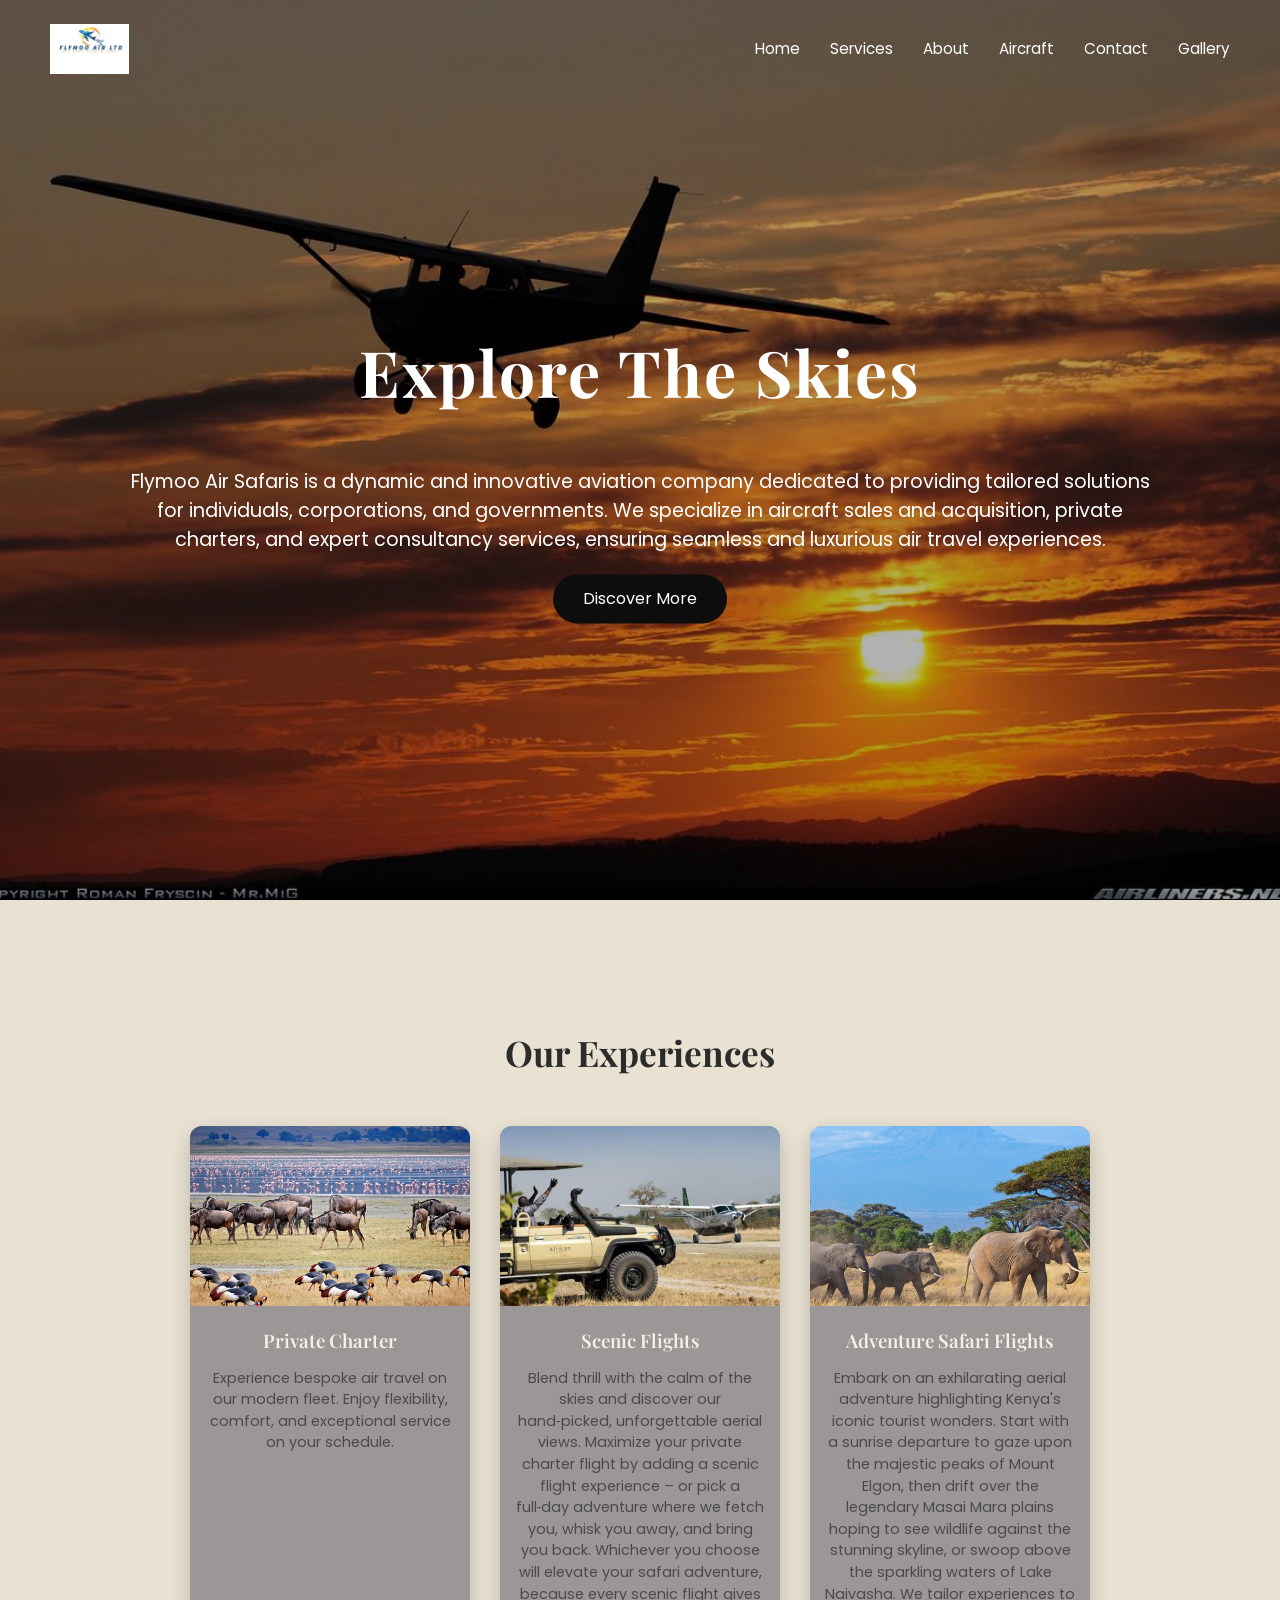
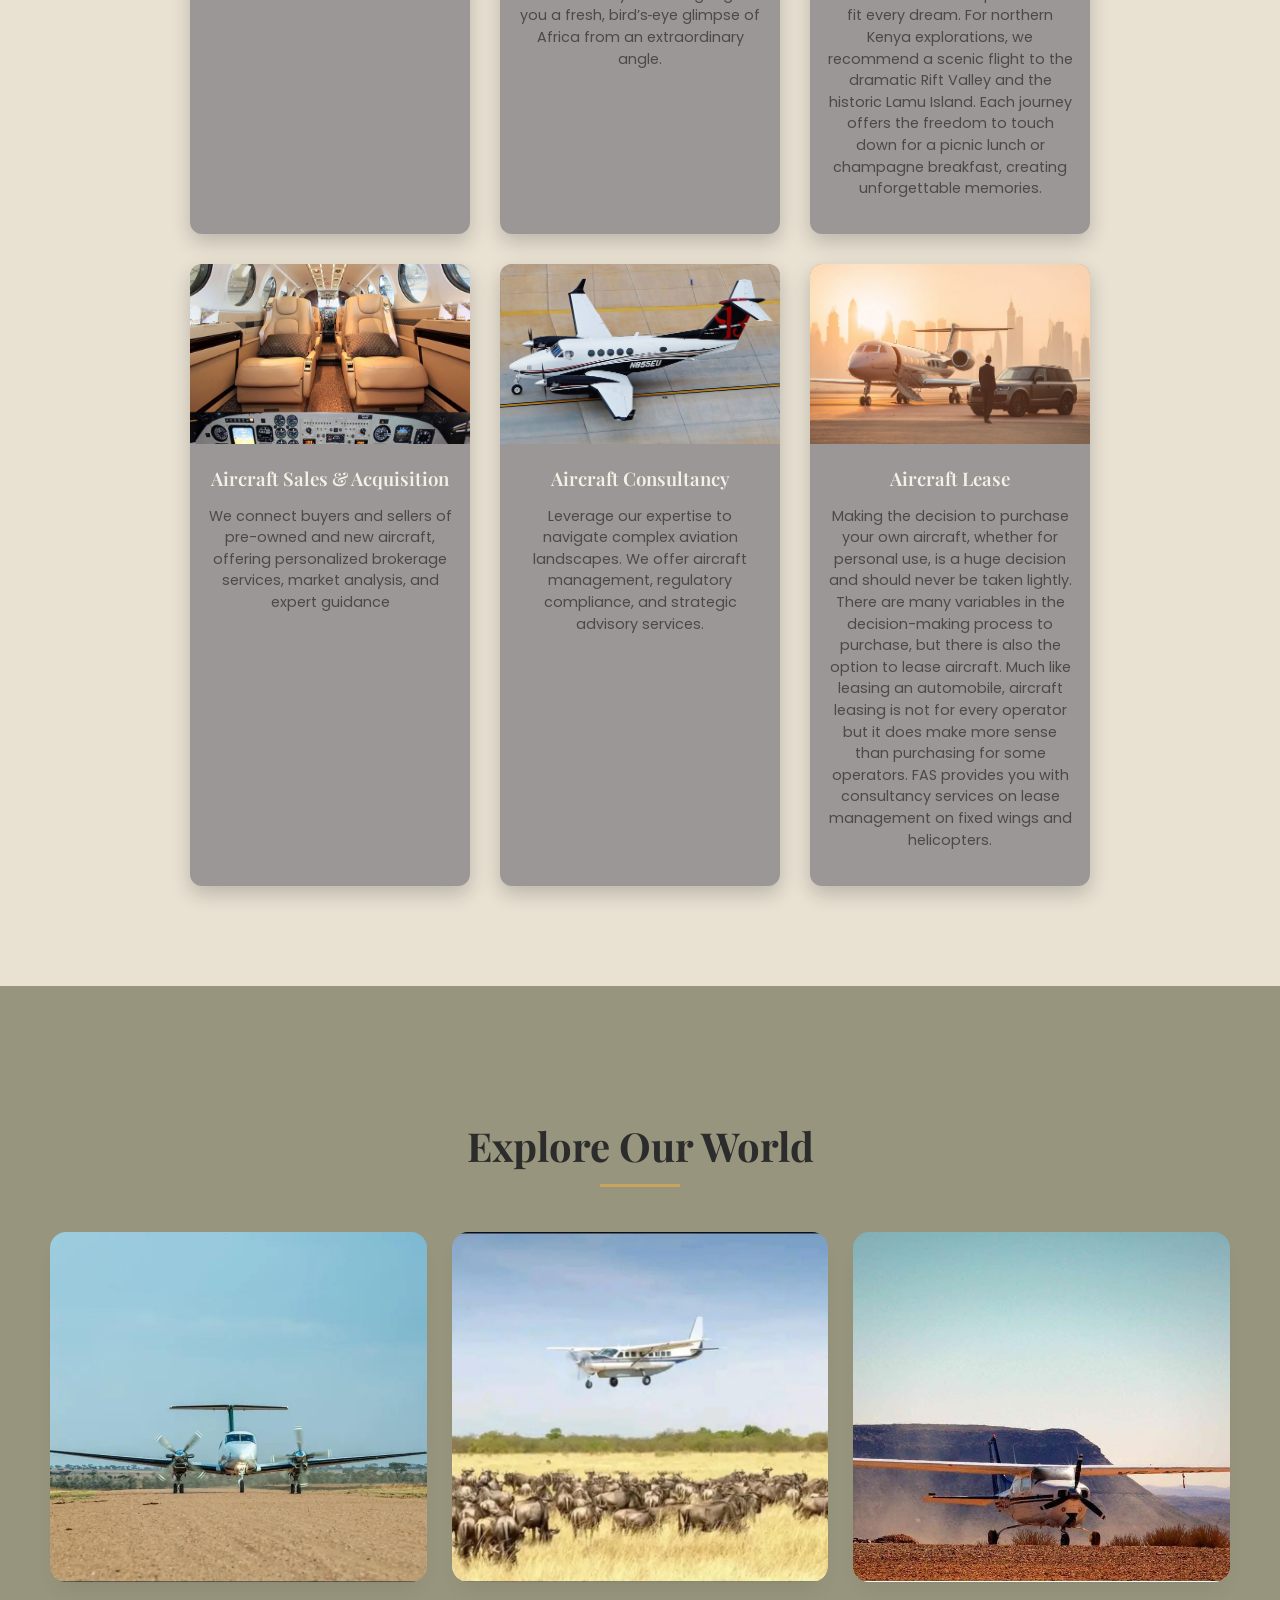
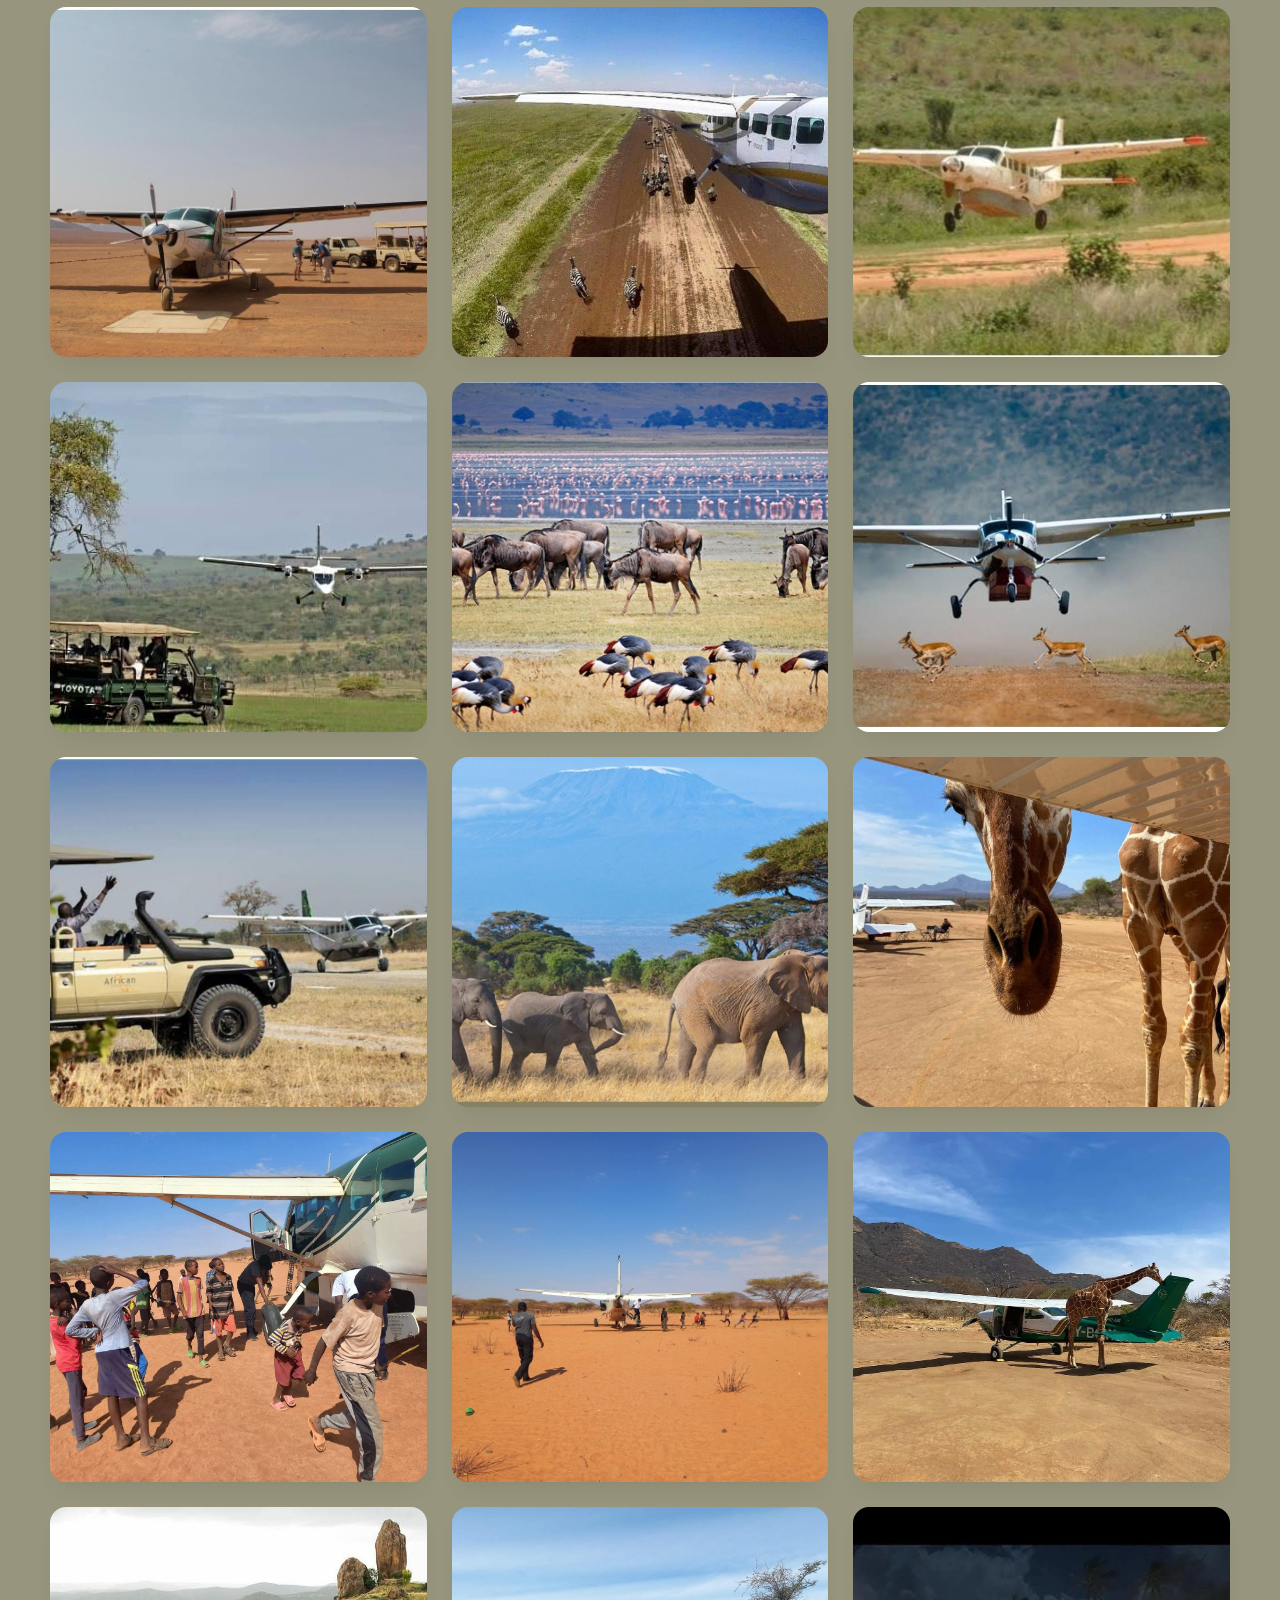
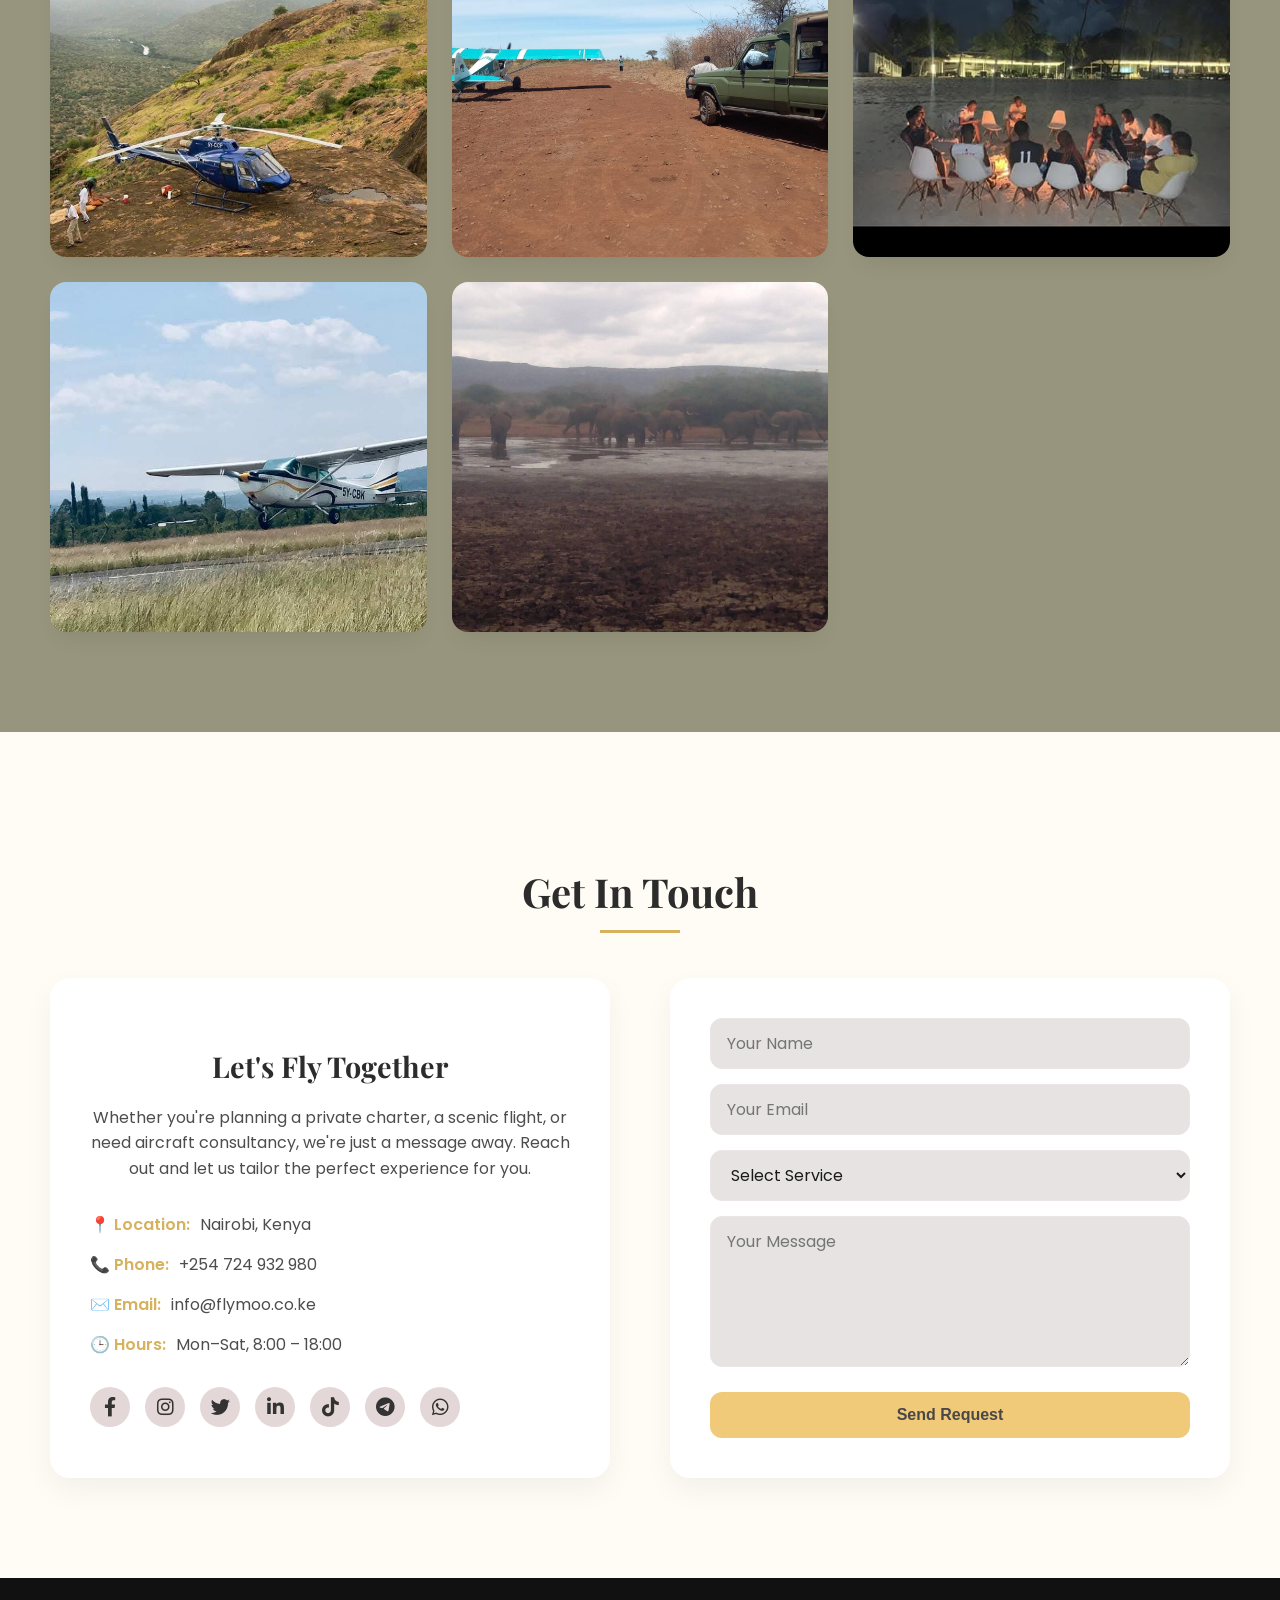
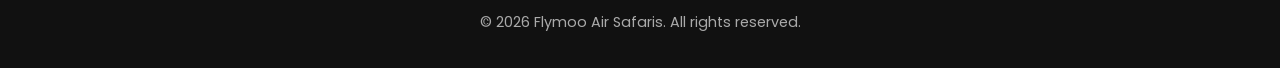
<file: index.html>
<!DOCTYPE html>
<html lang="en">
<head>
    <meta charset="UTF-8">
    <meta name="viewport" content="width=device-width, initial-scale=1.0">
    <title>Flymoo Air Safaris</title>
    <link rel="stylesheet" href="css/style.css">
    <link href="https://unpkg.com/aos@2.3.4/dist/aos.css" rel="stylesheet">
    <link href="https://fonts.googleapis.com/css2?family=Poppins:wght@300;400;600&family=Playfair+Display:wght@600&display=swap" rel="stylesheet">
    <link rel="stylesheet" href="https://cdnjs.cloudflare.com/ajax/libs/font-awesome/6.0.0-beta3/css/all.min.css">

</head>
<body>


<nav class="navbar">
    <div class="logo">
        <img src="images/logo.jpeg" alt="Flymoo Air Safaris">
    </div>
    <ul class="nav-links" id="nav-links">
        <li><a href="#hero">Home</a></li>
        <li><a href="#services">Services</a></li>
        <li><a href="#about">About</a></li>
        <li><a href="aircraft.html">Aircraft</a></li>
        <li><a href="#contact">Contact</a></li>
        <li><a href="#gallery">Gallery</a></li>
    </ul>
    <div class="menu-toggle" id="menu-toggle">☰</div>
</nav>

<section class="hero" id="hero">
    <div class="overlay">
        <h1>Explore The Skies</h1>
        <p>Flymoo Air Safaris is a dynamic and innovative aviation company dedicated to providing tailored solutions for individuals, corporations, and governments. We specialize in aircraft sales and acquisition, private charters, and expert consultancy services, ensuring seamless and luxurious air travel experiences.</p>
        <a href="#services">Discover More</a>
    </div>
</section>

<section class="services" id="services">
    <h2 data-aos="fade-up">Our Experiences</h2>
    <div class="services-container">
        <div class="card" data-aos="zoom-in">
            <img src="images/WhatsApp Image 2026-03-20 at 23.12.15.jpeg">
            <div class="card-content">
                <h3>Private Charter</h3>
                <p>Experience bespoke air travel on our modern fleet. Enjoy flexibility, comfort, and exceptional service on your schedule.</p>
            </div>
        </div>

        <div class="card" data-aos="zoom-in" data-aos-delay="100">
            <img src="images/WhatsApp Image 2026-03-20 at 23.12.16 (2).jpeg">
            <div class="card-content">
                <h3>Scenic Flights</h3>
                <p>Blend thrill with the calm of the skies and discover our hand‑picked, unforgettable aerial views. Maximize your private charter flight by adding a scenic flight experience – or pick a full‑day adventure where we fetch you, whisk you away, and bring you back. Whichever you choose will elevate your safari adventure, because every scenic flight gives you a fresh, bird’s‑eye glimpse of Africa from an extraordinary angle.</p>
            </div>
        </div>

        <div class="card" data-aos="zoom-in" data-aos-delay="200">
            <img src="images/WhatsApp Image 2026-03-20 at 23.12.16.jpeg">
            <div class="card-content">
                <h3>Adventure Safari Flights</h3>
                <p>Embark on an exhilarating aerial adventure highlighting Kenya's iconic tourist wonders. Start with a sunrise departure to gaze upon the majestic peaks of Mount Elgon, then drift over the legendary Masai Mara plains hoping to see wildlife against the stunning skyline, or swoop above the sparkling waters of Lake Naivasha. We tailor experiences to fit every dream. For northern Kenya explorations, we recommend a scenic flight to the dramatic Rift Valley and the historic Lamu Island. Each journey offers the freedom to touch down for a picnic lunch or champagne breakfast, creating unforgettable memories.</p>
            </div>
        </div>

        <div class="card" data-aos="zoom-in" data-aos-delay="300">
            <img src="images/SalesAcquisition.jpg">
            <div class="card-content">
                <h3>Aircraft Sales & Acquisition</h3>
                <p>We connect buyers and sellers of pre-owned and new aircraft, offering personalized brokerage services, market analysis, and expert guidance</p>
            </div>
        </div>

        <div class="card" data-aos="zoom-in" data-aos-delay="400">
            <img src="images/consultancy.jpg">
            <div class="card-content">
                <h3>Aircraft Consultancy</h3>
                <p>Leverage our expertise to navigate complex aviation landscapes. We offer aircraft management, regulatory compliance, and strategic advisory services.</p>
            </div>
        </div>

        <div class="card" data-aos="zoom-in" data-aos-delay="500">
            <img src="images/Lease.jpg">
            <div class="card-content">
                <h3>Aircraft Lease</h3>
                <p>Making the decision to purchase your own aircraft, whether for personal use, is a huge decision and should never be taken lightly. There are many variables in the decision-making process to purchase, but there is also the option to lease aircraft. Much like leasing an automobile, aircraft leasing is not for every operator but it does make more sense than purchasing for some operators. FAS provides you with consultancy services on lease management on fixed wings and helicopters.</p>
            </div>
        </div>
    </div>
</section>

<section class="gallery" id="gallery">
    <h2>Explore Our World</h2>
    <div class="gallery-container">
        <div class="gallery-item">
            <img src="images/g1.jpeg" alt="Image 1" class="gallery-img">
        </div>
        <div class="gallery-item">
            <img src="images/g2.jpeg" alt="Image 2" class="gallery-img">
        </div>
        <div class="gallery-item">
            <img src="images/g3.jpeg" alt="Image 3" class="gallery-img">
        </div>
        <div class="gallery-item">
            <img src="images/g4.jpeg" alt="Image 4" class="gallery-img">
        </div>
        <div class="gallery-item">
            <img src="images/g5.jpeg" alt="Image 5" class="gallery-img">
        </div>
        <div class="gallery-item">
            <img src="images/g6.jpeg" alt="Image 6" class="gallery-img">
        </div>
        <div class="gallery-item">
            <img src="images/g7.jpeg" alt="Image 6" class="gallery-img">
        </div>
        <div class="gallery-item">
            <img src="images/g8.jpeg" alt="Image 6" class="gallery-img">
        </div>
        <div class="gallery-item">
            <img src="images/g9.jpeg" alt="Image 6" class="gallery-img">
        </div>
        <div class="gallery-item">
            <img src="images/g10.jpeg" alt="Image 6" class="gallery-img">
        </div>
        <div class="gallery-item">
            <img src="images/g11.jpeg" alt="Image 6" class="gallery-img">
        </div>
        <div class="gallery-item">
            <img src="images/g12.jpeg" alt="Image 6" class="gallery-img">
        </div>
        <div class="gallery-item">
            <img src="images/g13.jpeg" alt="Image 6" class="gallery-img">
        </div>
        <div class="gallery-item">
            <img src="images/g14.jpeg" alt="Image 6" class="gallery-img">
        </div>
        <div class="gallery-item">
            <img src="images/g15.jpeg" alt="Image 6" class="gallery-img">
        </div>
        <div class="gallery-item">
            <img src="images/g16.jpeg" alt="Image 6" class="gallery-img">
        </div>
        <div class="gallery-item">
            <img src="images/g17.jpeg" alt="Image 6" class="gallery-img">
        </div>
        <div class="gallery-item">
            <img src="images/g18.jpeg" alt="Image 6" class="gallery-img">
        </div>
        <div class="gallery-item">
            <img src="images/g19.jpeg" alt="Image 6" class="gallery-img">
        </div>
        <div class="gallery-item">
            <img src="images/g20.jpeg" alt="Image 6" class="gallery-img">
        </div>
    </div>
</section>

<section class="contact" id="contact">
    <h2>Get In Touch</h2>
    <div class="contact-container">
        <!-- Left: Contact Info -->
        <div class="contact-info" data-aos="fade-right">
            <h3>Let's Fly Together</h3>
            <p>Whether you're planning a private charter, a scenic flight, or need aircraft consultancy, we're just a message away. Reach out and let us tailor the perfect experience for you.</p>
            <ul class="contact-details">
                <li><strong>📍 Location:</strong> Nairobi, Kenya</li>
                <li><strong>📞 Phone:</strong> +254 724 932 980</li>
                <li><strong>✉️ Email:</strong> info@flymoo.co.ke</li>
                <li><strong>🕒 Hours:</strong> Mon–Sat, 8:00 – 18:00</li>
            </ul>
            <div class="social-links">
                <a href="https://www.facebook.com/profile.php?id=61579603883546" target="_blank" rel="noopener noreferrer" aria-label="Facebook"><i class="fab fa-facebook-f"></i></a>
                <a href="https://www.instagram.com/flymooairsafaris?igsh=bGR6NzN4azNicjR6" target="_blank" rel="noopener noreferrer" aria-label="Instagram"><i class="fab fa-instagram"></i></a>
                <a href="#" target="_blank" rel="noopener noreferrer" aria-label="Twitter"><i class="fab fa-twitter"></i></a>
                <a href="#" target="_blank" rel="noopener noreferrer" aria-label="LinkedIn"><i class="fab fa-linkedin-in"></i></a>
                <a href="https://www.tiktok.com/@flymooairsafaris" target="_blank" rel="noopener noreferrer" aria-label="TikTok"><i class="fab fa-tiktok"></i></a>
                <a href="#" target="_blank" rel="noopener noreferrer" aria-label="Telegram"><i class="fab fa-telegram"></i></a>
                <a href="https://wa.me/254725293294" target="_blank" rel="noopener noreferrer" aria-label="WhatsApp"><i class="fab fa-whatsapp"></i></a>
            </div>
        </div>

        <!-- Right: Contact Form -->
        <form class="contact-form" action="https://formspree.io/f/xkopgkkk" method="post" data-aos="fade-left">
            <input type="text" name="name" placeholder="Your Name" required>
            <input type="email" name="email" placeholder="Your Email" required>
            <select name="service">
                <option>Select Service</option>
                <option>Private Charter</option>
                <option>Scenic Flights</option>
                <option>Safari Flights</option>
                <option>Aircraft Sales</option>
                <option>Aircraft Consultancy</option>
                <option>Aircraft Lease</option>
            </select>
            <textarea name="message" placeholder="Your Message" rows="5"></textarea>
            <button type="submit">Send Request</button>
        </form>
<!--
        <div class="contact-actions">
            <button type="button" class="btn modal-trigger">Request a Charter</button>
            
        </div>
-->
    </div>
</section>

<footer class="footer">
    <p>© 2026 Flymoo Air Safaris. All rights reserved.</p>
</footer>


<script src="https://unpkg.com/aos@2.3.4/dist/aos.js"></script>
<script src="js/script.js"></script>


<!-- Booking Modal -->
<div id="booking-modal" class="modal">
    <div class="modal-content">
        <span class="modal-close">&times;</span>
        <h2>Request a Charter</h2>
        <form id="booking-form" action="https://formspree.io/f/xkopgkkk" method="post">
            <input type="text" name="name" placeholder="Your Name" required>
            <input type="email" name="email" placeholder="Your Email" required>
            <select name="aircraft" id="aircraft-select" required>
                <option value="">Select Aircraft</option>
                <option value="Cessna 208 Caravan">Cessna 208 Caravan</option>
                <option value="Beechcraft King Air 350">Beechcraft King Air 350</option>
                <option value="Pilatus PC-12">Pilatus PC-12</option>
            </select>
            <input type="date" name="date" placeholder="Preferred Date" required>
            <textarea name="message" placeholder="Additional details (passengers, special requests, etc.)" rows="4"></textarea>
            <button type="submit">Send Request</button>
        </form>
    </div>
</div>


</body>
</html>
</file>
<file: css/style.css>
body {
    margin: 0;
    font-family: 'Poppins', sans-serif;
    background: #555353;
    color: #2c2c2c;
}

h1, h2, h3 {
    font-family: 'Playfair Display', serif;
    color: #f5f0e6;
}

.hero {
    height: 100vh;
    background: url('../images/hero.jpg') center/cover no-repeat;
    position: relative;
    margin-top: 0;
}

.hero::before {
    content: "";
    position: absolute;
    width: 100%;
    height: 100%;
    background: rgba(0, 0, 0, 0.3);
}

.overlay {
    position: absolute;
    top: 50%;
    left: 50%;
    transform: translate(-50%, -50%);
    color: white;
    text-align: center;
    z-index: 1;
    width: 80%;
}

.hero h1 {
    font-size: 4rem;
    letter-spacing: 2px;
}

.hero p {
    font-size: 1.2rem;
    margin: 20px 0;
}

.hero .overlay h1,
.hero .overlay p,
.hero .overlay a {
    color: #fff;
}
.overlay a {
    display: inline-block;
    padding: 12px 30px;
    background: rgb(14, 13, 13);
    color: black;
    text-decoration: none;
    border-radius: 30px;
    transition: 0.3s;
}

.overlay a:hover {
    background: transparent;
    color: white;
    border: 1px solid white;
}

.navbar {
    position: fixed;
    top: 0;
    width: 100%;
    padding: 20px 50px;
    display: flex;
    justify-content: space-between;
    align-items: center;
    color: white;
    z-index: 1000;
    transition: 0.4s ease;
    background: transparent;
    box-sizing: border-box;
}

.logo {
    display: flex;
    align-items: center;
    gap: 10px;
}

.logo img {
    height: 50px;
    width: auto;
    display: block;
}

.logo span {
    color: #d6b25e;
}

@media (max-width: 768px) {
    .logo img {
        height: 40px;
    }
}

.nav-links {
    list-style: none;
    display: flex;
    gap: 30px;
}

.nav-links a {
    text-decoration: none;
    color: white;
    font-size: 0.95rem;
    transition: 0.3s;
}

.nav-links a:hover {
    color: #d6b25e;
}

.navbar.scrolled {
    background: rgba(0, 0, 0, 0.8);
    backdrop-filter: blur(12px);
}

.services {
    padding: 100px 50px;
    background: #e9e2d3;
    text-align: center;
}

.services h2 {
    margin-bottom: 50px;
    font-size: 2.2rem;
    color: #2c2c2c;
}

.services-container {
    display: flex;
    justify-content: center;
    gap: 30px;
    flex-wrap: wrap;
}

.card {
    width: 280px;
    background: #9c9797;
    border-radius: 12px;
    overflow: hidden;
    transition: 0.3s ease;
    box-shadow: 0 8px 20px rgba(0, 0, 0, 0.2);
}

.card img {
    width: 100%;
    height: 180px;
    object-fit: cover;
    transition: 0.4s;
}

.card h3 {
    margin: 15px 0 10px;
    font-weight: 600;
}

.card p {
    padding: 0 15px 20px;
    font-size: 0.9rem;
    color: #4a4a4a;
    line-height: 1.5;
}

.card:hover {
    transform: translateY(-8px);
    box-shadow: 0 15px 40px rgba(0, 0, 0, 0.15);
}

.card:hover img {
    transform: scale(1.05);
}

.gallery {
    padding: 100px 50px;
    text-align: center;
    background: #97957d;
}

.gallery h2 {
    font-size: 2.5rem;
    margin-bottom: 60px;
    position: relative;
    display: inline-block;
    font-family: 'Playfair Display', serif;
    color: #2c2c2c;
}

.gallery h2::after {
    content: '';
    position: absolute;
    bottom: -15px;
    left: 50%;
    transform: translateX(-50%);
    width: 80px;
    height: 3px;
    background: #c6a45c;
}

.gallery-container {
    display: grid;
    grid-template-columns: repeat(auto-fit, minmax(320px, 1fr));
    gap: 25px;
    max-width: 1400px;
    margin: 0 auto;
}

.gallery-item {
    position: relative;
    border-radius: 16px;
    overflow: hidden;
    cursor: pointer;
    box-shadow: 0 12px 25px -10px rgba(0, 0, 0, 0.1);
    transition: transform 0.4s cubic-bezier(0.2, 0.9, 0.4, 1.1);
}

.gallery-item:hover {
    transform: translateY(-8px);
}

.gallery-item img {
    width: 100%;
    height: 350px;
    object-fit: cover;
    display: block;
    transition: transform 0.6s ease;
}

.gallery-item:hover img {
    transform: scale(1.08);
}

.gallery-item::before {
    content: '';
    position: absolute;
    top: 0;
    left: 0;
    width: 100%;
    height: 100%;
    background: linear-gradient(to top, rgba(0,0,0,0.7) 0%, rgba(0,0,0,0.1) 100%);
    opacity: 0;
    transition: opacity 0.4s ease;
    z-index: 1;
}

.gallery-item:hover::before {
    opacity: 1;
}

.gallery-item[data-caption]::after {
    content: attr(data-caption);
    position: absolute;
    bottom: 20px;
    left: 20px;
    color: white;
    font-size: 1.2rem;
    font-weight: 500;
    z-index: 2;
    opacity: 0;
    transform: translateY(20px);
    transition: all 0.4s ease;
    text-shadow: 0 1px 3px rgba(0,0,0,0.3);
}

.gallery-item:hover::after {
    opacity: 1;
    transform: translateY(0);
}

.contact {
    padding: 100px 50px;
    text-align: center;
    background: #fffbf5;
}

.contact h2 {
    margin-bottom: 40px;
    color: #2c2c2c;
}

.contact-form {
    max-width: 500px;
    margin: auto;
    display: flex;
    flex-direction: column;
    gap: 15px;
    background: #ffffff;
    box-shadow: 0 12px 30px rgba(0, 0, 0, 0.05);
}

.contact-form input,
.contact-form select,
.contact-form textarea {
    padding: 12px;
    border: none;
    border-radius: 5px;
    background: #f2f2f2;
    font-family: inherit;
}

.contact-form button {
    padding: 12px;
    border: none;
    background: #d6b25e;
    color: white;
    border-radius: 5px;
    cursor: pointer;
    transition: 0.3s;
}

.contact-form button:hover {
    background: #b8964d;
}

.footer {
    background: #111111;
    color: #aaa;
    text-align: center;
    padding: 20px;
    font-size: 0.9rem;
}

html {
    scroll-behavior: smooth;
}

.menu-toggle {
    display: none;
    font-size: 1.8rem;
    cursor: pointer;
    color: white;
}

#loader {
    position: fixed;
    width: 100%;
    height: 100vh;
    background: black;
    color: white;
    display: flex;
    justify-content: center;
    align-items: center;
    z-index: 9999;
    transition: opacity 0.5s ease;
}

#loader h1 {
    font-size: 2rem;
    letter-spacing: 3px;
}

#loader.fade-out {
    opacity: 0;
    pointer-events: none;
}

@media (max-width: 768px) {
    .navbar {
        padding: 15px 20px;
    }

    .menu-toggle {
        display: block;
    }

    .nav-links {
        position: fixed;
        top: 70px;
        right: -100%;
        height: calc(100vh - 70px);
        background: rgba(0, 0, 0, 0.95);
        width: 100%;
        display: flex;
        flex-direction: column;
        align-items: center;
        justify-content: center;
        transition: right 0.4s ease;
        gap: 0;
    }

    .nav-links.active {
        right: 0;
    }

    .nav-links li {
        margin: 20px 0;
    }

    .hero h1 {
        font-size: 2.2rem;
    }

    .hero p {
        font-size: 0.95rem;
        padding: 0 20px;
    }

    .services {
        padding: 60px 20px;
    }

    .gallery {
        padding: 60px 20px;
    }

    .gallery-item img {
        height: 250px;
    }

    .card {
        width: 100%;
    }

    .contact {
        padding: 60px 20px;
    }
}

/* Contact Section - Premium Design */
.contact {
    padding: 100px 50px;
    background: #fffbf5;
}

.contact h2 {
    text-align: center;
    font-size: 2.5rem;
    margin-bottom: 60px;
    position: relative;
    font-family: 'Playfair Display', serif;
    color: #2c2c2c;
}

.contact h2::after {
    content: '';
    position: absolute;
    bottom: -15px;
    left: 50%;
    transform: translateX(-50%);
    width: 80px;
    height: 3px;
    background: #d6b25e;
}

.contact-container {
    display: flex;
    gap: 60px;
    max-width: 1200px;
    margin: 0 auto;
    align-items: stretch;
}

/* Left side - Contact Info */
.contact-info {
    flex: 1;
    background: #2a2a2a;
    padding: 40px;
    border-radius: 20px;
    box-shadow: 0 12px 30px rgba(0,0,0,0.05);
    transition: transform 0.3s ease;
    color: #9b9696;
    background: #ffffff;
}

.contact-info:hover {
    transform: translateY(-5px);
}

.contact-info h3 {
    font-size: 1.8rem;
    margin-bottom: 20px;
    color: #2c2c2c;
    font-family: 'Playfair Display', serif;
}

.contact-info p {
    margin-bottom: 30px;
    line-height: 1.6;
    color: #4e4d4d;
}

.contact-details {
    list-style: none;
    padding: 0;
    margin-bottom: 30px;
}

.contact-details li {
    margin-bottom: 15px;
    font-size: 1rem;
    color: #4e4d4d;
    display: flex;
    align-items: center;
    gap: 10px;
}

.contact-details strong {
    color: #d6b25e;
    font-weight: 600;
}

.social-links {
    display: flex;
    gap: 15px;
    margin-top: 20px;
}

.social-links a {
    display: inline-flex;
    align-items: center;
    justify-content: center;
    width: 40px;
    height: 40px;
    background: #e4d7d7;
    border-radius: 50%;
    color: #333;
    transition: all 0.3s ease;
    text-decoration: none;
    font-size: 1.2rem;
}

.social-links a:hover {
    background: #d6b25e;
    color: white;
    transform: translateY(-3px);
}

/* Right side - Contact Form */
.contact-form {
    flex: 1;
    background: #ffffff;
    padding: 40px;
    border-radius: 20px;
    box-shadow: 0 12px 30px rgba(0,0,0,0.05);
    display: flex;
    flex-direction: column;
    gap: 15px;
}

.contact-form input,
.contact-form select,
.contact-form textarea {
    padding: 12px 16px;
    border: 1px solid #ebe5e5;
    border-radius: 12px;
    background: #e7e3e3;
    font-family: inherit;
    font-size: 1rem;
    transition: 0.2s;
    color: #1a1919;
}

.contact-form input:focus,
.contact-form select:focus,
.contact-form textarea:focus {
    outline: none;
    border-color: #f1d596;
    box-shadow: 0 0 0 3px rgba(198,164,92,0.2);
}

.contact-form textarea {
    resize: vertical;
}

.contact-form button {
    padding: 14px;
    border: none;
    background: #f0ca79;
    color: rgb(73, 71, 71);
    border-radius: 12px;
    cursor: pointer;
    font-size: 1rem;
    font-weight: 600;
    transition: 0.3s;
    margin-top: 10px;
}

.contact-form button:hover {
    background: #a88642;
    transform: translateY(-2px);
}

/* Responsive */
@media (max-width: 768px) {
    .contact {
        padding: 60px 20px;
    }
    .contact-container {
        flex-direction: column;
        gap: 30px;
    }
    .contact-info, .contact-form {
        padding: 30px;
    }
    .contact-info h3 {
        font-size: 1.5rem;
    }
}

/* Aircraft Page Header */
.page-header {
    position: relative;
    height: 60vh;
    overflow: hidden;  
    display: flex;
    align-items: center;
    justify-content: center;
    text-align: center;
    margin-top: 80px; /* to clear fixed navbar */
}

.bg-video {
    position: absolute;
    top: 0;
    left: 0;
    width: 100%;
    height: 100%;
    object-fit: cover;
    z-index: 0;
}

.page-header .overlay {
    position: relative;
    top: auto;
    left: auto;
    transform: none;
    background: rgba(0,0,0,0.55);
    padding: 20px;
    border-radius: 8px;
    width: 80%;
    max-width: 800px;
    margin: 0 auto;
}

.page-header h1 {
    font-size: 3rem;
    margin-bottom: 20px;
    color: #fffaf0;
    text-align: center;
}
.page-header p {
    font-size: 1.2rem;
    color: #fffaf0;
    text-align: center;
}

/* Fleet Section */
.fleet {
    padding: 100px 50px;
    background: #faf7f0;
}
.container {
    max-width: 1400px;
    margin: 0 auto;
}
.fleet h2 {
    text-align: center;
    font-size: 2.5rem;
    margin-bottom: 60px;
    position: relative;
    color: #2c2c2c;
}
.fleet h2::after {
    content: '';
    position: absolute;
    bottom: -15px;
    left: 50%;
    transform: translateX(-50%);
    width: 80px;
    height: 3px;
    background: #c6a45c;
}
.fleet-grid {
    display: grid;
    grid-template-columns: repeat(auto-fit, minmax(320px, 1fr));
    gap: 40px;
}
.aircraft-card {
    background: #ffffff;
    border-radius: 16px;
    overflow: hidden;
    box-shadow: 0 12px 30px rgba(0,0,0,0.08);
    transition: transform 0.3s ease, box-shadow 0.3s ease;
}
.aircraft-card:hover {
    transform: translateY(-8px);
    box-shadow: 0 20px 40px rgba(0,0,0,0.12);
}
.aircraft-image {
    height: 240px;
    overflow: hidden;
}
.aircraft-image img {
    width: 100%;
    height: 100%;
    object-fit: cover;
    transition: transform 0.5s ease;
}
.aircraft-card:hover .aircraft-image img {
    transform: scale(1.05);
}
.aircraft-details {
    padding: 24px;
}
.aircraft-details h3 {
    font-size: 1.5rem;
    margin-bottom: 12px;
    color: #2c2c2c;
}
.aircraft-details p {
    color: #4a4a4a;
    line-height: 1.6;
    margin-bottom: 16px;
}
.specs {
    list-style: none;
    padding: 0;
    margin: 16px 0 20px;
}
.specs li {
    font-size: 0.9rem;
    color: #555;
    margin-bottom: 8px;
}
.specs li strong {
    color: #c6a45c;
}
.btn {
    display: inline-block;
    padding: 10px 24px;
    background: #c6a45c;
    color: #fff;
    text-decoration: none;
    border-radius: 30px;
    font-weight: 600;
    transition: all 0.3s ease;
    border: none;
    cursor: pointer;
}
.btn:hover {
    background: #a88642;
    transform: translateY(-2px);
}
.active {
    color: #c6a45c !important;
}
@media (max-width: 768px) {
    .page-header {
        height: 40vh;
        margin-top: 70px;
    }
    .page-header h1 {
        font-size: 2rem;
    }
    .fleet {
        padding: 60px 20px;
    }
    .fleet h2 {
        font-size: 1.8rem;
    }
    .aircraft-card {
        max-width: 100%;
    }
}

/* Modal Styles */
.modal {
    display: none;
    position: fixed;
    top: 0;
    left: 0;
    width: 100%;
    height: 100%;
    background: rgba(0, 0, 0, 0.8);
    z-index: 10001;
    justify-content: center;
    align-items: center;
}
.modal.active {
    display: flex;
}
.modal-content {
    background: #fff;
    padding: 30px;
    border-radius: 16px;
    max-width: 500px;
    width: 90%;
    position: relative;
    box-shadow: 0 20px 40px rgba(0,0,0,0.2);
}
.modal-close {
    position: absolute;
    top: 15px;
    right: 20px;
    font-size: 28px;
    cursor: pointer;
    color: #aaa;
    transition: 0.2s;
}
.modal-close:hover {
    color: #333;
}
.modal-content h2 {
    margin-top: 0;
    color: #2c2c2c;
    font-family: 'Playfair Display', serif;
}
.modal-content form {
    display: flex;
    flex-direction: column;
    gap: 15px;
}
.modal-content input,
.modal-content select,
.modal-content textarea {
    padding: 12px;
    border: 1px solid #ddd;
    border-radius: 8px;
    font-family: inherit;
}
.modal-content button {
    background: #c6a45c;
    color: white;
    border: none;
    padding: 12px;
    border-radius: 8px;
    font-weight: 600;
    cursor: pointer;
    transition: 0.2s;
}
.modal-content button:hover {
    background: #a88642;
}
</file>
